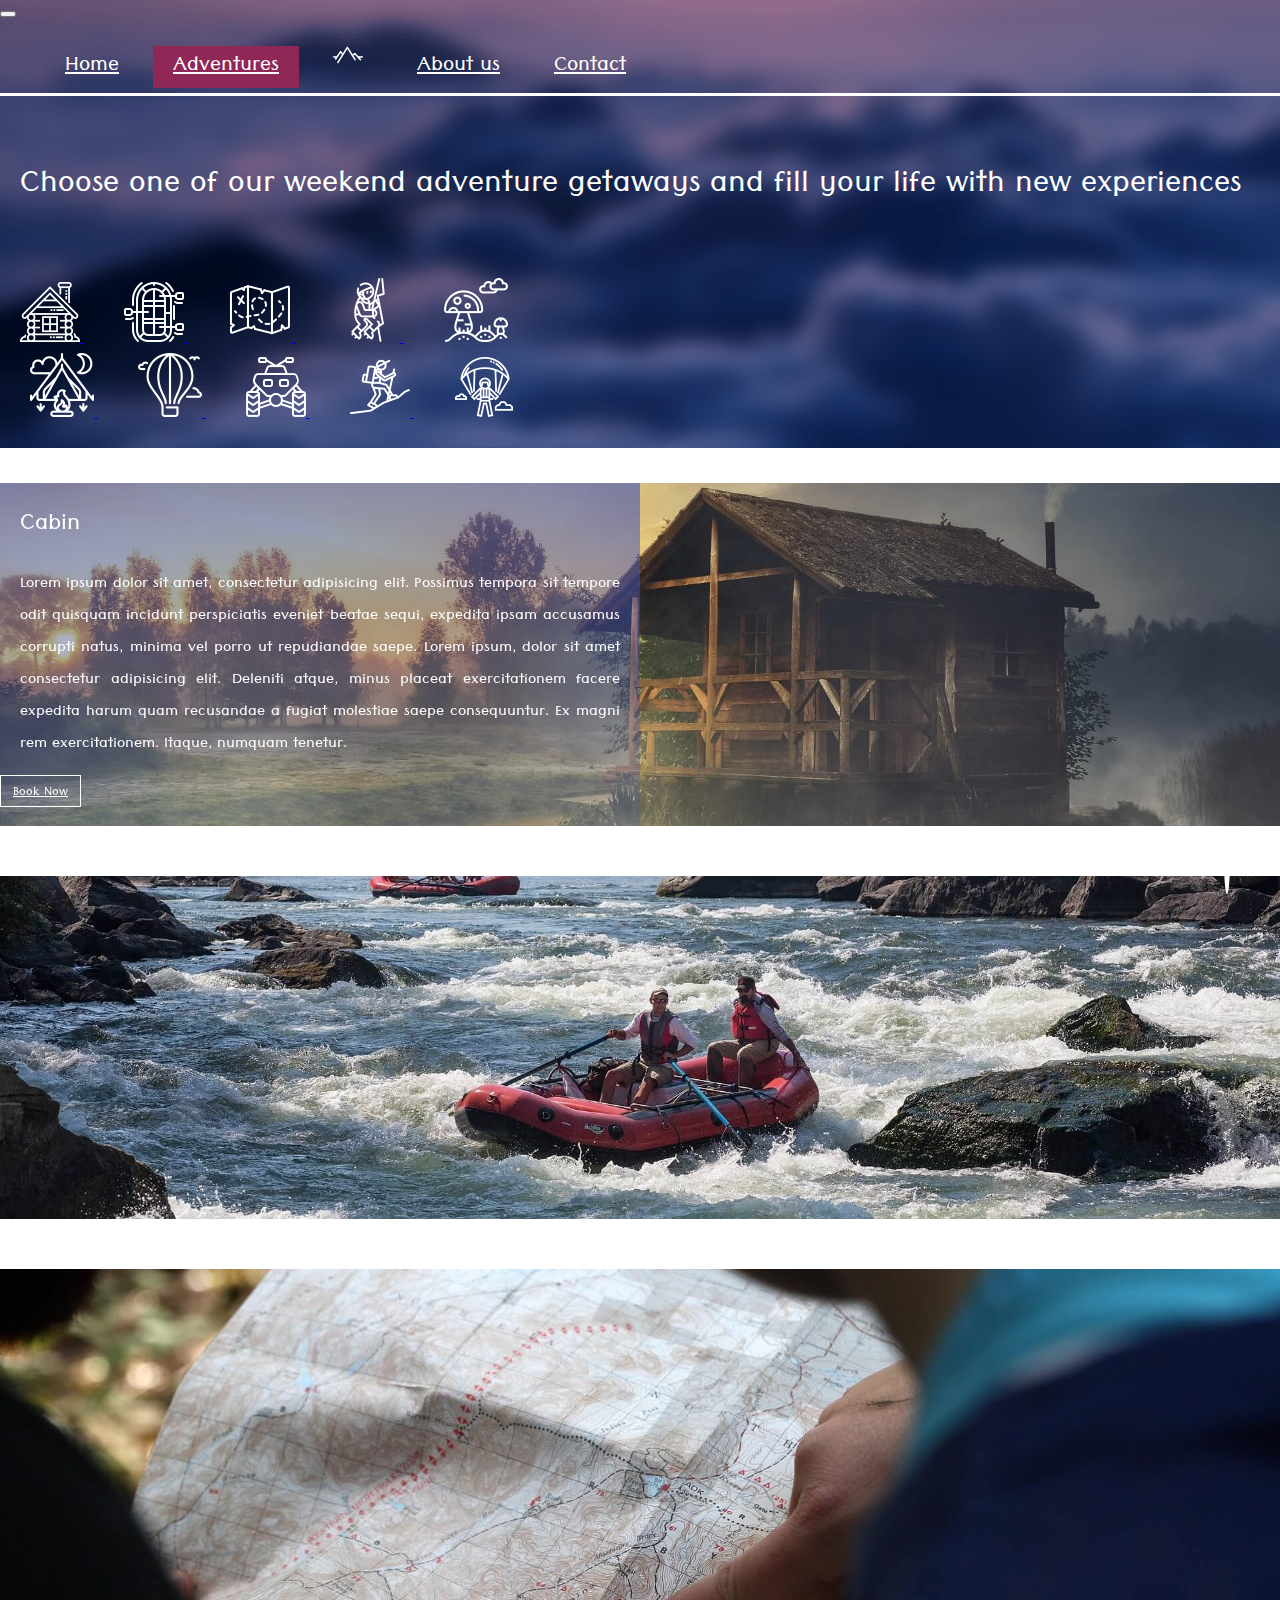
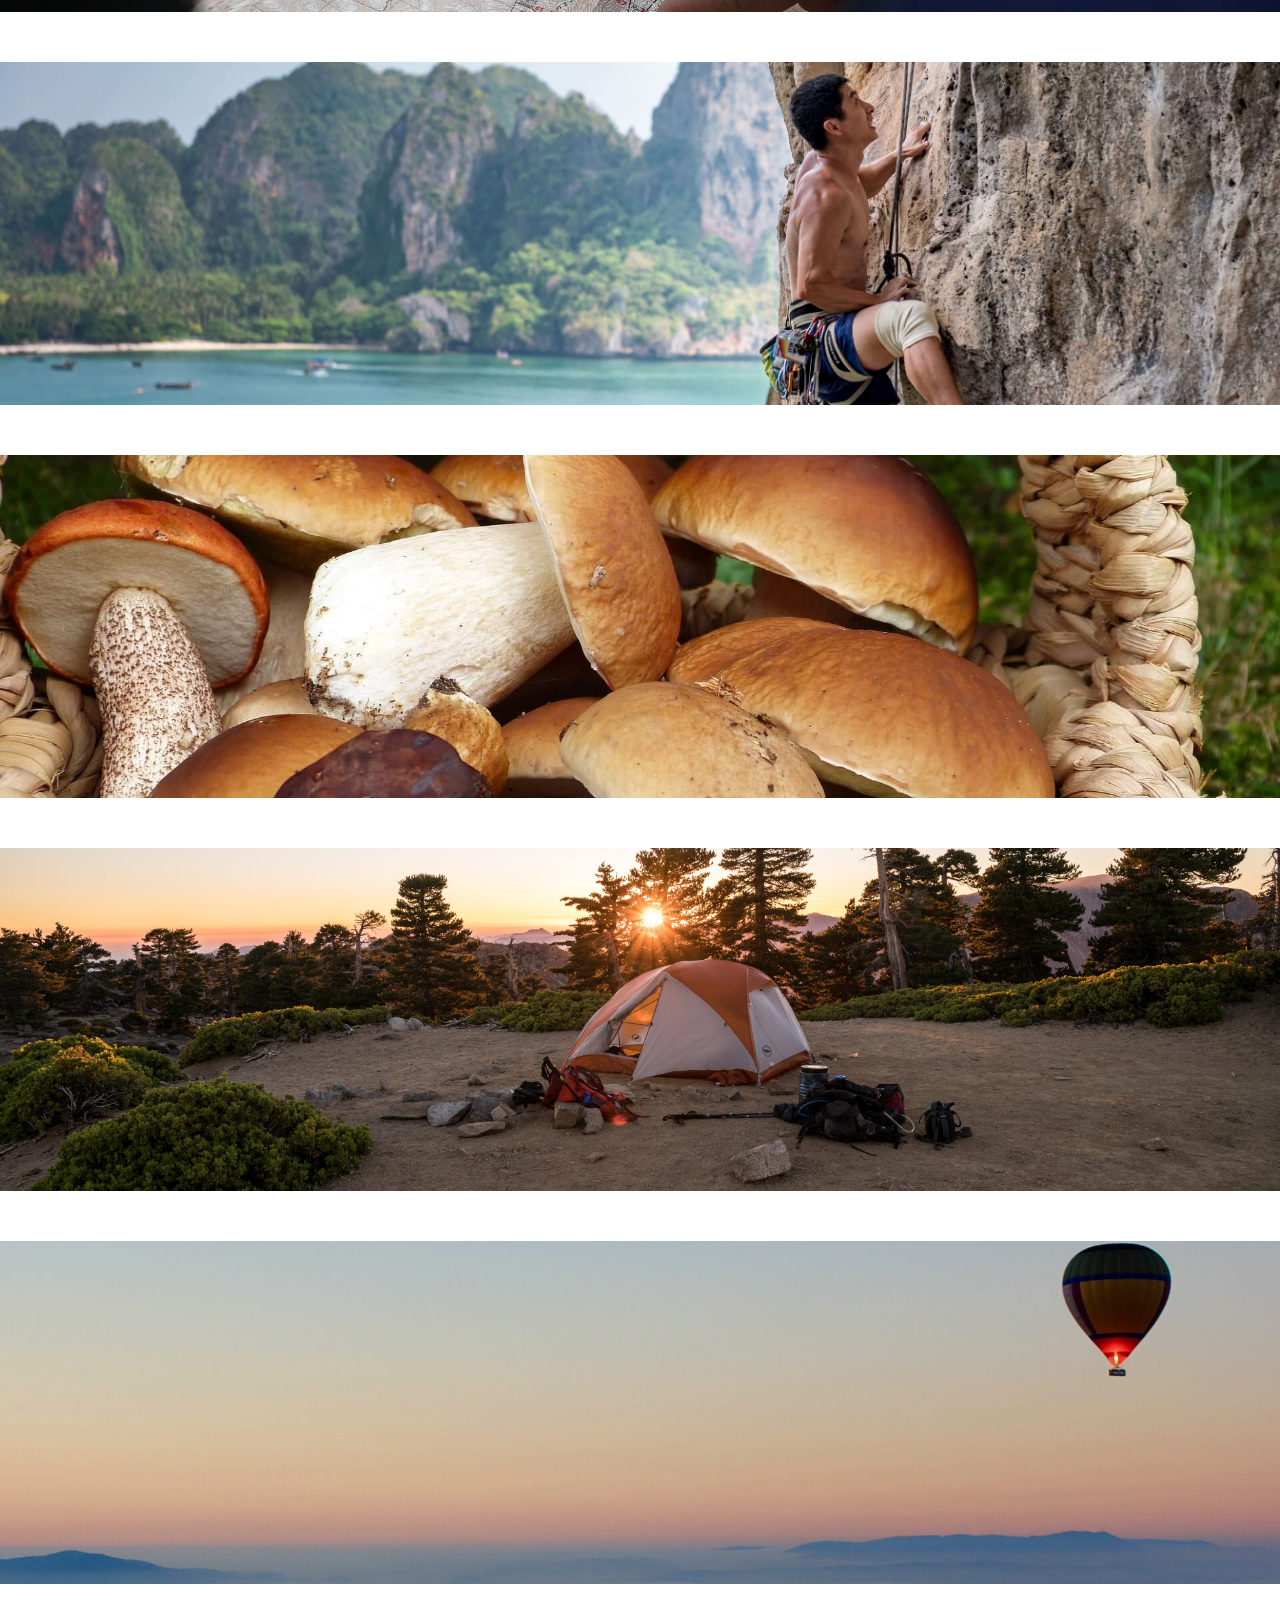
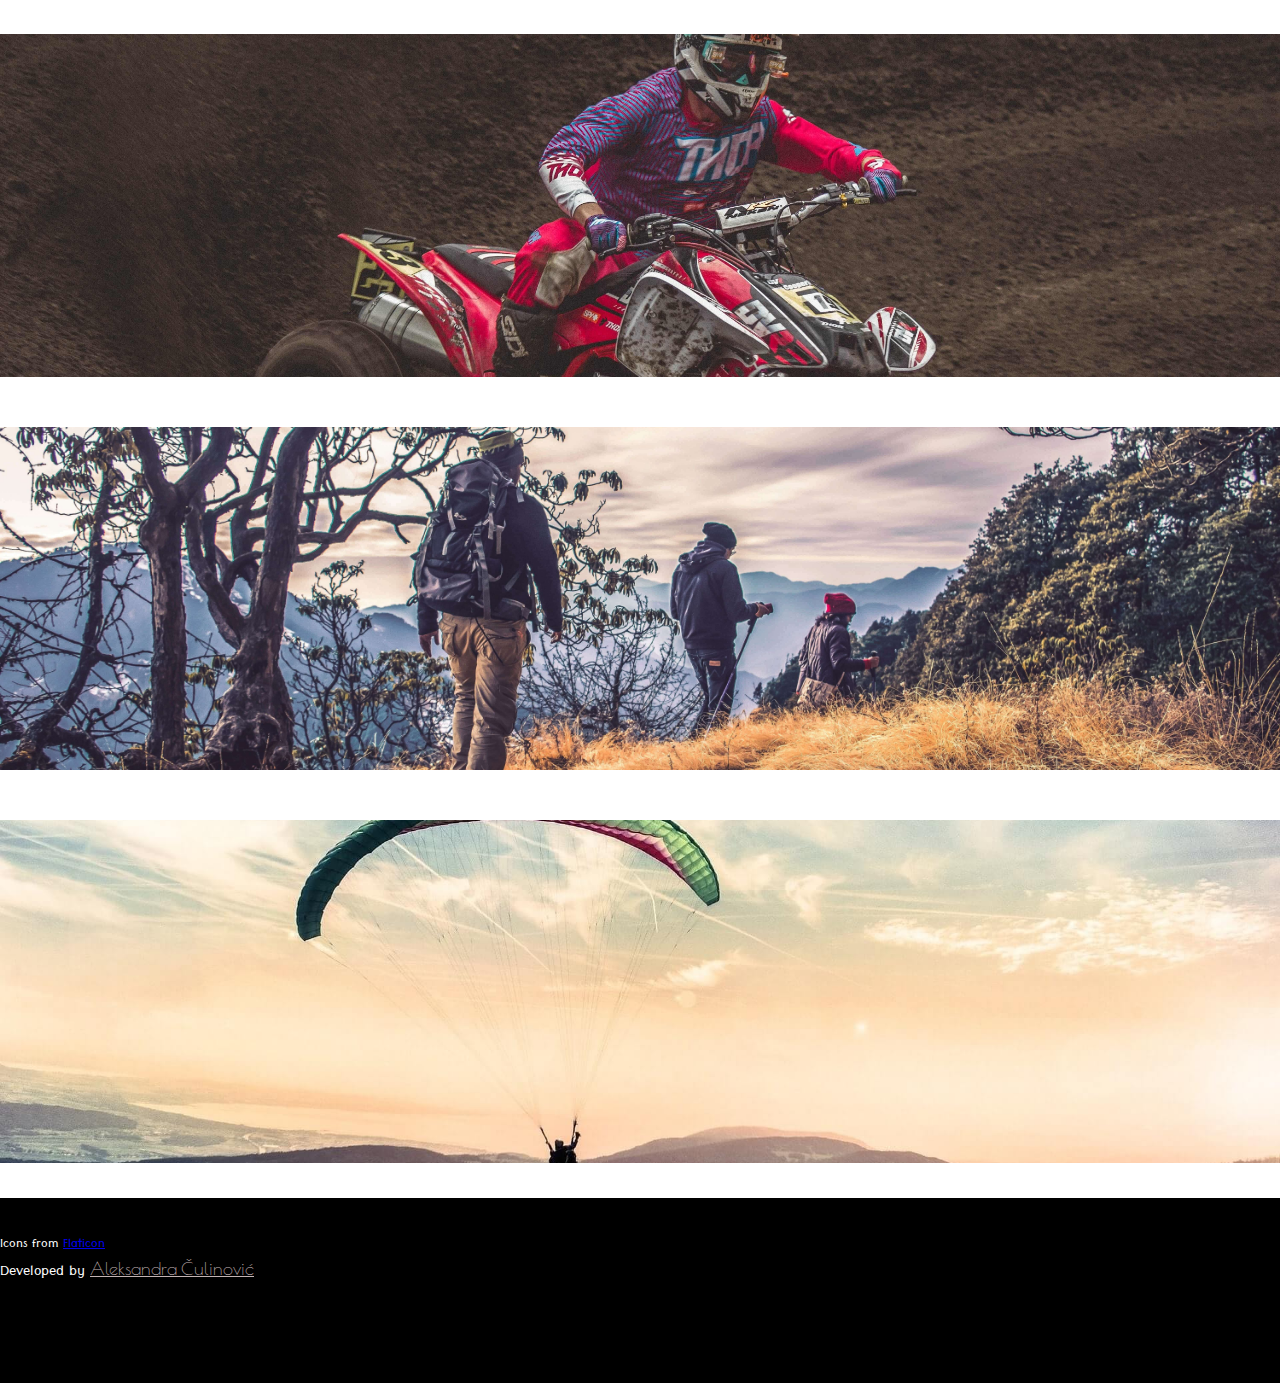
<file: pages/adventures.html>
<!doctype html>
<html lang="en">
  <head>
    <!-- Required meta tags -->
    <meta charset="utf-8">
    <meta name="viewport" content="width=device-width, initial-scale=1, shrink-to-fit=no">
    <meta http-equiv="Content-Type" content="text/html"; charset="utf-8">

    <!-- jQuery -->
    <script src="https://ajax.googleapis.com/ajax/libs/jquery/3.3.1/jquery.min.js"></script>

    <!-- Bootstrap CSS -->
    <link rel="stylesheet" href="https://stackpath.bootstrapcdn.com/bootstrap/4.2.1/css/bootstrap.min.css" integrity="sha384-GJzZqFGwb1QTTN6wy59ffF1BuGJpLSa9DkKMp0DgiMDm4iYMj70gZWKYbI706tWS" crossorigin="anonymous">

    <!-- CSS -->
    <link rel="stylesheet" href="../css/adventures.css">
    <link rel="stylesheet" href="https://unpkg.com/aos@next/dist/aos.css" />

    <!-- GOOGLE FONTS -->
    <link href="https://fonts.googleapis.com/css?family=Tenali+Ramakrishna" rel="stylesheet">
    <link href="https://fonts.googleapis.com/css?family=Advent+Pro|Poiret+One" rel="stylesheet">

    <!-- FONT AWESOME -->
    <link rel="stylesheet" href="https://use.fontawesome.com/releases/v5.6.3/css/all.css" integrity="sha384-UHRtZLI+pbxtHCWp1t77Bi1L4ZtiqrqD80Kn4Z8NTSRyMA2Fd33n5dQ8lWUE00s/" crossorigin="anonymous">

    <!-- FAVICON -->
    <link rel="shortcut icon" type="image/png" href="../images/mm.png">


    <title>Adventures</title>
  </head>
  <body>
    <!-- LOADER  -->
    <!-- <div class="loader"></div> -->


 <header> 
    <!-- NAVBAR -->
      <nav class="navbar navbar-expand-lg">
        <button class="navbar-toggler" type="button" data-toggle="collapse" data-target="#navbarTogglerDemo03" aria-controls="navbarTogglerDemo03" aria-expanded="false" aria-label="Toggle navigation">
          <span class="navbar-toggler-icon"><i class="fas fa-bars"></i></span>
        </button>
  
        <a class="navbar-brand"><img src="../images/mountain.png" alt=""></a>
        
        <div class="collapse navbar-collapse" id="navbarTogglerDemo03">
          <ul class="navbar-nav mt-2 mt-lg-0">
            <li class="nav-item">
              <a class="nav-link" href="../index.html">Home</a>
            </li>
            <li class="nav-item active">
              <a class="nav-link" href="#">Adventures</a>
            </li>
            <li class="logo"><img src="../images/mountain.png" alt=""></li>
            <li class="nav-item">
              <a class="nav-link" href="about-us.html">About us</a>
            </li>
            <li class="nav-item">
              <a class="nav-link" href="contact.html">Contact</a>
            </li>
          </ul>
        </div>
      </nav>



    <!-- FIRST CONTENT -->
    <div class="first">
      <p class="text-center">Choose one of our weekend adventure getaways and fill your life with new experiences</p>
      <div class="container d-flex justify-content-center">
        <div class="row r1 d-flex justify-content-center align-items-center">
            <a href="#cabin">
                <img class="img-fluid" src="../images/icons/cabin.png" alt="Cabin" title="Cabin">
              </a>
              <a href="#rafting">
                <img class="img-fluid" src="../images/icons/raft.png" alt="Rafting" title="Rafting">
              </a>
              <a href="#orienteering">
                <img class="img-fluid" src="../images/icons/map.png" alt="Orienteering Course" title="Orienteering Course">
              </a>
              <a href="#climbing">
                <img class="img-fluid" src="../images/icons/climber.png" alt="Rock Climbing" title="Rock Climbing">
              </a>
              <a href="#mushroom">
                <img class="img-fluid" src="../images/icons/mushroom.png" alt="Mushroom Hunting" title="Mushroom Hunting">
              </a>
        </div>
        <div class="row r2 d-flex justify-content-center align-items-center">
            <a href="#camping">
                <img class="img-fluid" src="../images/icons/tent.png" alt="Camping" title="Camping">
              </a>
              <a href="#balloon">
                <img class="img-fluid" src="../images/icons/hot-air-balloon.png" alt="Hot Air Balloon" title="Hot Air Balloon">
              </a>
              <a href="#quad">
                <img class="img-fluid" src="../images/icons/quad.png" alt="Quad" title="Quad">
              </a>
              <a href="#hiking">
                <img class="img-fluid" src="../images/icons/adventurer.png" alt="Hiking" title="Hiking">
              </a>
              <a href="#paragliding">
                <img class="img-fluid" src="../images/icons/paragliding.png" alt="Paragliding" title="Paragliding">
              </a>
        </div>
      </div>
    </div>
  </header>

    <!-- HR DIV -->
    <div class="hr" id="cabin"></div>

    <!-- SECOND CONTENT -->
    <div class="cabin d-flex justify-content-start">
      <div class="content" data-aos="fade-right">
        <div class="card">
          <div class="card-header">
            <span>Cabin</span>
          </div>
          <p>Lorem ipsum dolor sit amet, consectetur adipisicing elit. Possimus tempora sit tempore odit quisquam incidunt perspiciatis eveniet beatae sequi, expedita ipsam accusamus corrupti natus, minima vel porro ut repudiandae saepe. Lorem ipsum, dolor sit amet consectetur adipisicing elit. Deleniti atque, minus placeat exercitationem facere expedita harum quam recusandae a fugiat molestiae saepe consequuntur. Ex magni rem exercitationem. Itaque, numquam tenetur.</p>
          <div class="card-footer">
            <a class="btn" href="#">Book Now</a>
          </div>
        </div>
      </div>
    </div>

    <!-- HR DIV -->
    <div class="hr" id="rafting"></div>

    <!-- THIRD CONTENT -->
    <div class="rafting d-flex justify-content-end">
      <div class="content" data-aos="fade-left">
        <div class="card">
          <div class="card-header">
            <span>Rafting</span>
          </div>
          <p>Lorem ipsum dolor sit amet, consectetur adipisicing elit. Possimus tempora sit tempore odit quisquam incidunt perspiciatis eveniet beatae sequi, expedita ipsam accusamus corrupti natus, minima vel porro ut repudiandae saepe. Lorem ipsum, dolor sit amet consectetur adipisicing elit. Deleniti atque, minus placeat exercitationem facere expedita harum quam recusandae a fugiat molestiae saepe consequuntur. Ex magni rem exercitationem. Itaque, numquam tenetur.</p>
          <div class="card-footer">
            <a class="btn" href="#">Book Now</a>
          </div>
        </div>
      </div>
    </div>

    <!-- HR DIV -->
    <div class="hr" id="orienteering"></div>

    <!-- THIRD CONTENT -->
    <div class="orienteering d-flex justify-content-start">
      <div class="content" data-aos="fade-right">
        <div class="card">
          <div class="card-header">
            <span>Orienteering Course</span>
          </div>
          <p>Lorem ipsum dolor sit amet, consectetur adipisicing elit. Possimus tempora sit tempore odit quisquam incidunt perspiciatis eveniet beatae sequi, expedita ipsam accusamus corrupti natus, minima vel porro ut repudiandae saepe. Lorem ipsum, dolor sit amet consectetur adipisicing elit. Deleniti atque, minus placeat exercitationem facere expedita harum quam recusandae a fugiat molestiae saepe consequuntur. Ex magni rem exercitationem. Itaque, numquam tenetur.</p>
          <div class="card-footer">
            <a class="btn" href="#">Book Now</a>
          </div>
        </div>
      </div>
    </div>
  
    <!-- HR DIV -->
    <div class="hr" id="climbing"></div>
  
    <!-- FOURTH CONTENT -->
    <div class="climbing d-flex justify-content-end">
      <div class="content" data-aos="fade-left">
        <div class="card">
          <div class="card-header">
            <span>Rock Climbing</span>
          </div>
          <p>Lorem ipsum dolor sit amet, consectetur adipisicing elit. Possimus tempora sit tempore odit quisquam incidunt perspiciatis eveniet beatae sequi, expedita ipsam accusamus corrupti natus, minima vel porro ut repudiandae saepe. Lorem ipsum, dolor sit amet consectetur adipisicing elit. Deleniti atque, minus placeat exercitationem facere expedita harum quam recusandae a fugiat molestiae saepe consequuntur. Ex magni rem exercitationem. Itaque, numquam tenetur.</p>
         <div class="card-footer">
            <a class="btn" href="#">Book Now</a>
         </div>
        </div>
      </div>
    </div>
  
    <!-- HR DIV -->
    <div class="hr" id="mushroom"></div>

    <!-- FIFTH CONTENT -->
    <div class="mushroom d-flex justify-content-start">
      <div class="content" data-aos="fade-right">
        <div class="card">
          <div class="card-header">
            <span>Mushroom Hunting</span>
          </div>
          <p>Lorem ipsum dolor sit amet, consectetur adipisicing elit. Possimus tempora sit tempore odit quisquam incidunt perspiciatis eveniet beatae sequi, expedita ipsam accusamus corrupti natus, minima vel porro ut repudiandae saepe. Lorem ipsum, dolor sit amet consectetur adipisicing elit. Deleniti atque, minus placeat exercitationem facere expedita harum quam recusandae a fugiat molestiae saepe consequuntur. Ex magni rem exercitationem. Itaque, numquam tenetur.</p>
          <div class="card-footer">
            <a class="btn" href="#">Book Now</a>
          </div>
        </div>
      </div>
    </div>
  
    <!-- HR DIV -->
    <div class="hr" id="camping"></div>
  
    <!-- SIXTH CONTENT -->
    <div class="camping d-flex justify-content-end">
      <div class="content" data-aos="fade-left">
        <div class="card">
          <div class="card-header">
            <span>Camping</span>
          </div>
          <p>Lorem ipsum dolor sit amet, consectetur adipisicing elit. Possimus tempora sit tempore odit quisquam incidunt perspiciatis eveniet beatae sequi, expedita ipsam accusamus corrupti natus, minima vel porro ut repudiandae saepe. Lorem ipsum, dolor sit amet consectetur adipisicing elit. Deleniti atque, minus placeat exercitationem facere expedita harum quam recusandae a fugiat molestiae saepe consequuntur. Ex magni rem exercitationem. Itaque, numquam tenetur.</p>
          <div class="card-footer">
            <a class="btn" href="#">Book Now</a>
          </div>
        </div>
      </div>
    </div>
  
    <!-- HR DIV -->
    <div class="hr" id="balloon"></div>

    <!-- SEVENTH CONTENT -->
    <div class="balloon d-flex justify-content-start">
      <div class="content" data-aos="fade-right">
        <div class="card">
          <div class="card-header">
            <span>Hot Air Balloon</span>
          </div>
          <p>Lorem ipsum dolor sit amet, consectetur adipisicing elit. Possimus tempora sit tempore odit quisquam incidunt perspiciatis eveniet beatae sequi, expedita ipsam accusamus corrupti natus, minima vel porro ut repudiandae saepe. Lorem ipsum, dolor sit amet consectetur adipisicing elit. Deleniti atque, minus placeat exercitationem facere expedita harum quam recusandae a fugiat molestiae saepe consequuntur. Ex magni rem exercitationem. Itaque, numquam tenetur.</p>
          <div class="card-footer">
            <a class="btn" href="#">Book Now</a>
          </div>
        </div>
      </div>
    </div>
    
    <!-- HR DIV -->
    <div class="hr" id="quad"></div>
    
    <!-- EIGHTH CONTENT -->
    <div class="quad d-flex justify-content-end">
      <div class="content" data-aos="fade-left">
        <div class="card">
          <div class="card-header">
            <span>Quad</span>
          </div>
          <p>Lorem ipsum dolor sit amet, consectetur adipisicing elit. Possimus tempora sit tempore odit quisquam incidunt perspiciatis eveniet beatae sequi, expedita ipsam accusamus corrupti natus, minima vel porro ut repudiandae saepe. Lorem ipsum, dolor sit amet consectetur adipisicing elit. Deleniti atque, minus placeat exercitationem facere expedita harum quam recusandae a fugiat molestiae saepe consequuntur. Ex magni rem exercitationem. Itaque, numquam tenetur.</p>
          <div class="card-footer">
            <a class="btn" href="#">Book Now</a>
          </div>
        </div>
      </div>
    </div>
    
    <!-- HR DIV -->
    <div class="hr" id="hiking"></div>

    <!-- NINTH CONTENT -->
    <div class="hiking d-flex justify-content-start">
      <div class="content" data-aos="fade-right">
        <div class="card">
          <div class="card-header">
            <span>Hiking</span>
          </div>
          <p>Lorem ipsum dolor sit amet, consectetur adipisicing elit. Possimus tempora sit tempore odit quisquam incidunt perspiciatis eveniet beatae sequi, expedita ipsam accusamus corrupti natus, minima vel porro ut repudiandae saepe. Lorem ipsum, dolor sit amet consectetur adipisicing elit. Deleniti atque, minus placeat exercitationem facere expedita harum quam recusandae a fugiat molestiae saepe consequuntur. Ex magni rem exercitationem. Itaque, numquam tenetur.</p>
          <div class="card-footer">
            <a class="btn" href="#">Book Now</a>
          </div>
        </div>
      </div>
    </div>
    
    <!-- HR DIV -->
    <div class="hr" id="paragliding"></div>
    
    <!-- TENTH CONTENT -->
    <div class="paragliding d-flex justify-content-end">
      <div class="content" data-aos="fade-left">
        <div class="card">
        <div class="card-header">
          <span>Paragliding</span>
        </div>
        <p>Lorem ipsum dolor sit amet, consectetur adipisicing elit. Possimus tempora sit tempore odit quisquam incidunt perspiciatis eveniet beatae sequi, expedita ipsam accusamus corrupti natus, minima vel porro ut repudiandae saepe. Lorem ipsum, dolor sit amet consectetur adipisicing elit. Deleniti atque, minus placeat exercitationem facere expedita harum quam recusandae a fugiat molestiae saepe consequuntur. Ex magni rem exercitationem. Itaque, numquam tenetur.</p>
        <div class="card-footer">
          <a class="btn" href="#">Book Now</a>
        </div>
        </div>
      </div>
    </div>
    
    <!-- HR DIV -->
    <div class="hr"></div>


    <!-- SCROLL TO TOP -->
    <a id="button" href="#">
      <i class="fas fa-chevron-circle-up"></i>
    </a>


    <!-- FOOTER -->
    <footer>
      <div class="container d-flex justify-content-around">
          <span>Icons from <a href="https://www.flaticon.com/">Flaticon</a></span>
          <p>Developed by <a href="#">Aleksandra Čulinović</a></p>
      </div>
    </footer>


    <!-- Optional JavaScript -->
    <!-- jQuery first, then Popper.js, then Bootstrap JS -->
    <!-- <script src="https://code.jquery.com/jquery-3.3.1.slim.min.js" integrity="sha384-q8i/X+965DzO0rT7abK41JStQIAqVgRVzpbzo5smXKp4YfRvH+8abtTE1Pi6jizo" crossorigin="anonymous"></script> -->
    <script src="https://ajax.googleapis.com/ajax/libs/jquery/3.3.1/jquery.min.js"></script>
    <script src="https://cdnjs.cloudflare.com/ajax/libs/popper.js/1.14.6/umd/popper.min.js" integrity="sha384-wHAiFfRlMFy6i5SRaxvfOCifBUQy1xHdJ/yoi7FRNXMRBu5WHdZYu1hA6ZOblgut" crossorigin="anonymous"></script>
    <script src="https://stackpath.bootstrapcdn.com/bootstrap/4.2.1/js/bootstrap.min.js" integrity="sha384-B0UglyR+jN6CkvvICOB2joaf5I4l3gm9GU6Hc1og6Ls7i6U/mkkaduKaBhlAXv9k" crossorigin="anonymous"></script>
    <script src="https://unpkg.com/aos@next/dist/aos.js"></script>
    <script src="../js/javascript.js"></script>


</body>
</html>
</file>
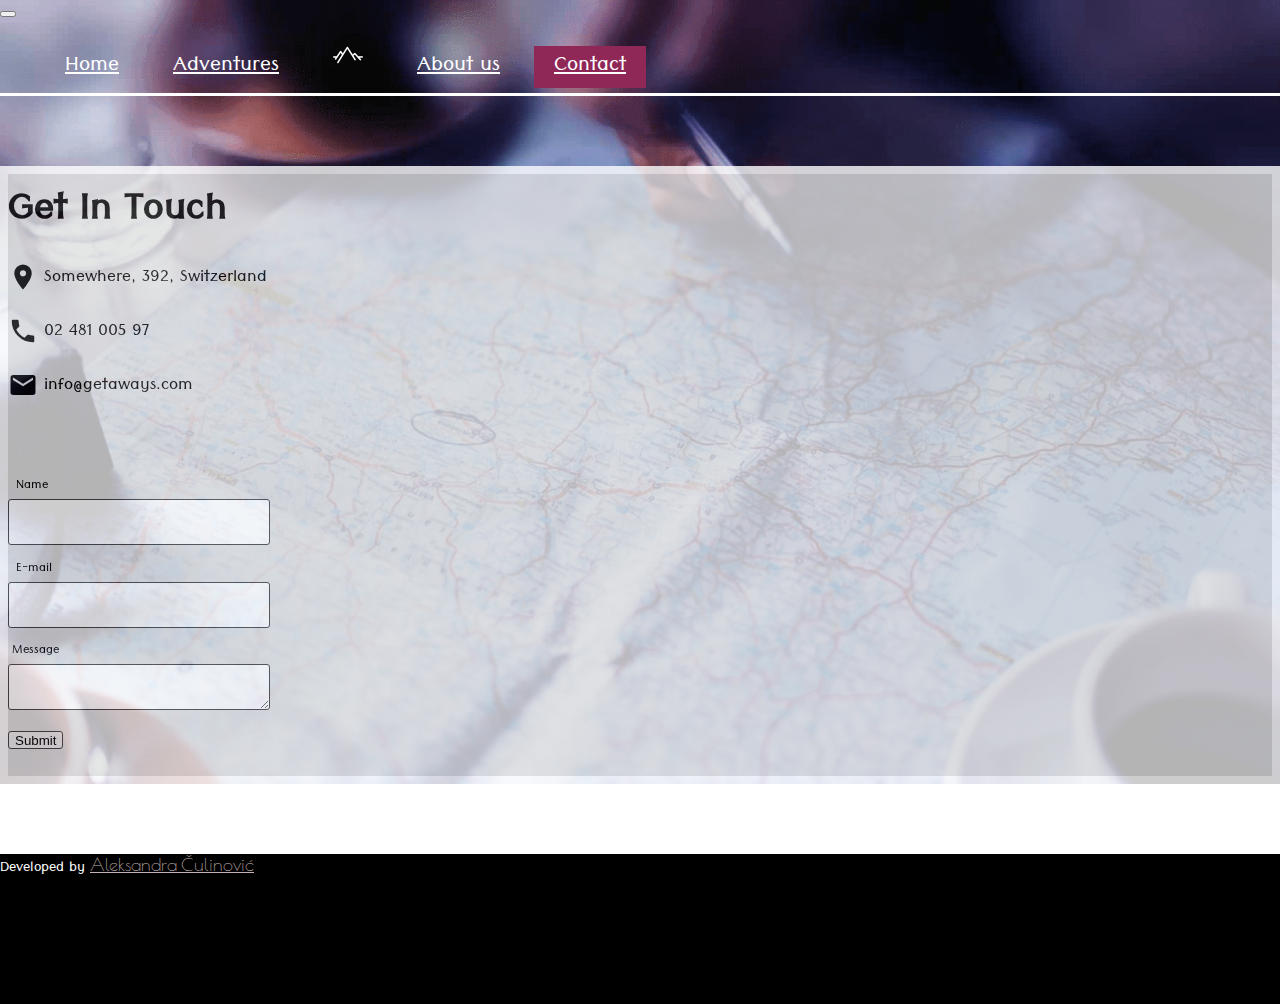
<file: pages/contact.html>
<!doctype html>
<html lang="en">
  <head>
    <!-- Required meta tags -->
    <meta charset="utf-8">
    <meta name="viewport" content="width=device-width, initial-scale=1, shrink-to-fit=no">
    <meta http-equiv="Content-Type" content="text/html"; charset="utf-8">

    <!-- Bootstrap CSS -->
    <link rel="stylesheet" href="https://stackpath.bootstrapcdn.com/bootstrap/4.2.1/css/bootstrap.min.css" integrity="sha384-GJzZqFGwb1QTTN6wy59ffF1BuGJpLSa9DkKMp0DgiMDm4iYMj70gZWKYbI706tWS" crossorigin="anonymous">

    <!-- CSS -->
    <link rel="stylesheet" href="../css/contact.css">
    <link rel="stylesheet" href="https://unpkg.com/aos@next/dist/aos.css" />

    <!-- GOOGLE FONTS -->
    <link href="https://fonts.googleapis.com/css?family=Tenali+Ramakrishna" rel="stylesheet">
    <link href="https://fonts.googleapis.com/css?family=Advent+Pro|Poiret+One" rel="stylesheet">

    <!-- FONT AWESOME -->
    <link rel="stylesheet" href="https://use.fontawesome.com/releases/v5.6.3/css/all.css" integrity="sha384-UHRtZLI+pbxtHCWp1t77Bi1L4ZtiqrqD80Kn4Z8NTSRyMA2Fd33n5dQ8lWUE00s/" crossorigin="anonymous">

    <!-- Icon Links -->
    <link href="https://fonts.googleapis.com/icon?family=Material+Icons" rel="stylesheet">

    <!-- FAVICON -->
    <link rel="shortcut icon" type="image/png" href="../images/mm.png">


    <title>Contact</title>
  </head>
  <body>
    <!-- LOADER  -->
    <!-- <div class="loader"></div> -->

    <!-- FIRST CONTENT -->
    <!-- NAVBAR -->
    <header>
      <nav class="navbar navbar-expand-lg">
        <button class="navbar-toggler" type="button" data-toggle="collapse" data-target="#navbarTogglerDemo03" aria-controls="navbarTogglerDemo03" aria-expanded="false" aria-label="Toggle navigation">
          <span class="navbar-toggler-icon"><i class="fas fa-bars"></i></span>
        </button>
  
        <a class="navbar-brand"><img src="../images/mountain.png" alt=""></a>
        
        <div class="collapse navbar-collapse" id="navbarTogglerDemo03">
          <ul class="navbar-nav mt-2 mt-lg-0">
            <li class="nav-item">
              <a class="nav-link" href="../index.html">Home</a>
            </li>
            <li class="nav-item">
              <a class="nav-link" href="adventures.html">Adventures</a>
            </li>
            <li class="logo"><img class="img img-fluid" src="../images/mountain.png" alt=""></li>
            <li class="nav-item">
              <a class="nav-link" href="about-us.html">About us</a>
            </li>
            <li class="nav-item active">
              <a class="nav-link" href="#">Contact</a>
            </li>
          </ul>
        </div>
      </nav>



    <!-- SECOND CONTENT -->
    <div class="second d-flex justify-content-center align-items-center">
      <div class="container">
          <div class="col-md-12">
            <div class="card main">
              <div class="card-body">
                <div class="row d-flex justify-content-center">
                  <p><b>Get In Touch</b></p>
                </div>
                <div class="row d-flex justify-content-around">
                  <div class="card one d-flex flex-column justify-content-between" data-aos="fade-right">
                    <div class="txt"> 
                      <p><i class="material-icons">place</i>&nbsp;Somewhere, 392, Switzerland</p>
                      <p><i class="material-icons">call</i>&nbsp;02 481 005 97</p>
                      <p><i class="material-icons">email</i>&nbsp;info@getaways.com</p>
                    </div>
                  
                    <span class="span">
                      <a href="https://www.instagram.com" target="_blank">
                        <i class="fab fa-instagram"></i>
                      </a>
                      <a href="https://www.facebook.com" target="_blank">
                        <i class="fab fa-facebook-square"></i>
                      </a>
                      <a href="https://twitter.com" target="_blank">
                        <i class="fab fa-twitter-square"></i>
                      </a>
                      <a href="https://www.linkedin.com" target="_blank">
                        <i class="fab fa-linkedin"></i>
                      </a>
                    </span>
                  </div>

                  <div class="card two" data-aos="fade-left">
                    <form>
                      <div class="input">
                          <label for="name"><i class="far fa-user"></i>&nbsp;&nbsp;Name</label> 
                          <br>
                            <input type="text">
                          <br>
                            <label for="email"><i class="far fa-envelope"></i>&nbsp;&nbsp;E-mail</label>
                          <br>
                            <input type="text">
                          <br>
                            <label for="message"><i class="far fa-comment"></i>&nbsp;Message</label>
                          <br>
                            <textarea></textarea>
                          <br>
                      </div>

                    <div class="buttons">
                        <button class="btn btn-light" type="submit">Submit</button>&nbsp;&nbsp;
                      </div>
                  </form>
                </div>
                </div>
              </div>
            </div>
          </div>
        </div>    
      </div>
    </header>


    



    <!-- FOOTER -->
    <footer class="d-flex justify-content-center align-items-center">
      <p>Developed by <a href="#">Aleksandra Čulinović</a></p>
    </footer>


    <!-- JQUERY -->
    <script src="https://ajax.googleapis.com/ajax/libs/jquery/3.3.1/jquery.min.js"></script>
    <!-- POPPER -->
    <script src="https://cdnjs.cloudflare.com/ajax/libs/popper.js/1.14.6/umd/popper.min.js" integrity="sha384-wHAiFfRlMFy6i5SRaxvfOCifBUQy1xHdJ/yoi7FRNXMRBu5WHdZYu1hA6ZOblgut" crossorigin="anonymous"></script>
    <!-- BOOTSTRAP -->
    <script src="https://stackpath.bootstrapcdn.com/bootstrap/4.2.1/js/bootstrap.min.js" integrity="sha384-B0UglyR+jN6CkvvICOB2joaf5I4l3gm9GU6Hc1og6Ls7i6U/mkkaduKaBhlAXv9k" crossorigin="anonymous"></script>
    <!-- JAVASCRIPT -->
    <script src="https://unpkg.com/aos@next/dist/aos.js"></script>
    <script src="../js/javascript.js"></script>


</body>
</html>
</file>
<file: css/adventures.css>
.text {
  width: 100%;
  height: 70vh;
  color: white; }
  .text h1 {
    font-size: 70px; }
  .text p {
    font-size: 30px; }

html, body {
  font-family: 'Tenali Ramakrishna', sans-serif;
  margin: 0;
  padding: 0;
  max-width: 100%;
  overflow-x: hidden;
  scroll-behavior: smooth; }

#button {
  font-size: 40px;
  color: #902857;
  position: fixed;
  right: 50px;
  bottom: 1%; }
  @media screen and (max-width: 350px) {
    #button {
      right: 20px; } }
  #button i {
    border: 3px solid #fff;
    border-radius: 50%; }

header {
  background: url("../images/imageedit_1_9240665927-min.png") no-repeat;
  background-size: cover; }
  header .navbar {
    padding: 0;
    border-bottom: 3px solid white; }
    header .navbar .navbar-nav {
      margin: 0 auto;
      height: 100%; }
      header .navbar .navbar-nav li {
        display: inline-block;
        float: none;
        padding: 0 20px;
        margin: 5px 5px; }
        header .navbar .navbar-nav li:hover {
          background-color: #902857; }
      header .navbar .navbar-nav .active {
        background-color: #902857; }
    header .navbar .nav-link {
      color: white;
      font-size: 27px; }
    header .navbar .navbar-brand {
      padding: 0 20px 10px;
      margin: 0; }
    header .navbar .navbar-brand img {
      padding-top: 10px;
      display: none; }
      @media screen and (max-width: 991px) {
        header .navbar .navbar-brand img {
          display: block; } }
    header .navbar .logo img {
      padding-top: 10px; }
      @media screen and (max-width: 991px) {
        header .navbar .logo img {
          display: none; } }
    header .navbar .navbar-toggler i {
      color: white;
      width: 20px;
      height: 20px;
      padding-top: 7px; }
  header .first {
    padding-bottom: 20px; }
    header .first p {
      font-size: 40px;
      padding: 20px;
      color: white; }
    header .first a {
      padding: 10px 20px; }
    header .first .r1 {
      padding-right: 10px; }
    header .first .r2 {
      padding-left: 10px; }

/* Between */
.hr {
  width: 100%;
  height: 20px;
  background-color: white; }

.content {
  width: 50%;
  height: 100%;
  background: linear-gradient(rgba(63, 81, 181, 0.6), rgba(63, 81, 181, 0.2)); }
  @media only screen and (max-width: 520px) {
    .content {
      width: 100%; } }
  .content .card {
    width: 100%;
    height: 100%;
    background: transparent;
    border: none;
    padding: 20px 0;
    margin: 15px 0; }
  .content .card-header, .content .card-footer {
    border: none;
    background: transparent; }
  .content span {
    color: white;
    font-size: 30px;
    padding: 15px 20px 0 20px; }
  .content p {
    color: white;
    font-size: 20px;
    padding: 0 20px;
    text-align: justify; }

.cabin {
  width: 100%;
  background: url("../images/cabin.jpg") no-repeat;
  background-size: cover;
  background-position-y: 50%; }

.rafting {
  width: 100%;
  background: url("../images/rafting.jpg") no-repeat;
  background-size: cover;
  background-position-y: 50%; }

.orienteering {
  width: 100%;
  background: url("../images/orienteering.jpg") no-repeat;
  background-size: cover;
  background-position-y: 50%; }

.climbing {
  width: 100%;
  background: url("../images/climbing.jpg") no-repeat;
  background-size: cover;
  background-position-y: 50%; }
  @media only screen and (max-width: 520px) {
    .climbing {
      background-position-y: 0%;
      background-position-x: 100%; } }

.mushroom {
  width: 100%;
  background: url("../images/mushroom.jpg") no-repeat;
  background-size: cover;
  background-position-y: 50%; }

.camping {
  width: 100%;
  background: url("../images/camping.jpg") no-repeat;
  background-size: cover;
  background-position-y: 50%; }
  @media only screen and (max-width: 520px) {
    .camping {
      background-position-y: 0%;
      background-position-x: 40%; } }

.balloon {
  width: 100%;
  background: url("../images/balloon.jpg") no-repeat;
  background-size: cover;
  background-position-y: 40%; }
  @media only screen and (max-width: 520px) {
    .balloon {
      background-position-y: 0%;
      background-position-x: 100%; } }

.quad {
  width: 100%;
  background: url("../images/quad.jpg") no-repeat;
  background-size: cover;
  background-position-y: 50%; }
  @media only screen and (max-width: 520px) {
    .quad {
      background-position-y: 0%;
      background-position-x: 50%; } }

.hiking {
  width: 100%;
  background: url("../images/hiking.jpg") no-repeat;
  background-size: cover;
  background-position-y: 50%; }
  @media only screen and (max-width: 520px) {
    .hiking {
      background-position-y: 0%;
      background-position-x: 40%; } }

.paragliding {
  width: 100%;
  background: url("../images/paragliding.jpg") no-repeat;
  background-size: cover;
  background-position-y: 50%; }
  @media only screen and (max-width: 520px) {
    .paragliding {
      background-position-y: 0%;
      background-position-x: 30%; } }

.btn {
  border: 1px solid white;
  color: white;
  padding: 5px 12px 0 12px;
  border-radius: 0; }
  .btn:focus {
    outline: none; }
  .btn:hover {
    color: white;
    background-color: #902857; }

footer {
  height: 150px;
  background-color: #000;
  color: #fff;
  padding-top: 35px; }
  footer .container span {
    padding-top: 7px; }
  footer .container p {
    color: white;
    font-size: 18px;
    margin: 0; }
    footer .container p a {
      font-family: 'Poiret One', cursive;
      color: #c3b4b4; }
      footer .container p a:hover {
        text-decoration: none;
        color: #902857; }
  @media screen and (max-width: 770px) {
    footer .container {
      display: flex;
      flex-direction: column; } }

/*# sourceMappingURL=adventures.css.map */
</file>
<file: css/contact.css>
.text {
  width: 100%;
  height: 70vh;
  color: white; }
  .text h1 {
    font-size: 70px; }
  .text p {
    font-size: 30px; }

html, body {
  font-family: 'Tenali Ramakrishna', sans-serif;
  margin: 0;
  padding: 0;
  max-width: 100%;
  overflow-x: hidden;
  scroll-behavior: smooth; }

header {
  width: 100%;
  background: url("../images/bcc.png") no-repeat;
  background-size: cover; }
  header .navbar {
    padding: 0;
    border-bottom: 3px solid white; }
    header .navbar .navbar-nav {
      margin: 0 auto;
      height: 100%; }
      header .navbar .navbar-nav li {
        display: inline-block;
        float: none;
        padding: 0 20px;
        margin: 5px 5px; }
        header .navbar .navbar-nav li:hover {
          background-color: #902857; }
      header .navbar .navbar-nav .active {
        background-color: #902857; }
    header .navbar .nav-link {
      color: white;
      font-size: 27px; }
    header .navbar .navbar-brand {
      padding: 0 20px 10px;
      margin: 0; }
    header .navbar .navbar-brand img {
      padding-top: 10px;
      display: none; }
      @media screen and (max-width: 991px) {
        header .navbar .navbar-brand img {
          display: block; } }
    header .navbar .logo img {
      padding-top: 10px; }
      @media screen and (max-width: 991px) {
        header .navbar .logo img {
          display: none; } }
    header .navbar .navbar-toggler i {
      color: white;
      width: 20px;
      height: 20px;
      padding-top: 7px; }

.second .main {
  background-color: #E0E0E0;
  opacity: 0.8;
  border: 8px solid white;
  border-radius: 0;
  margin: 70px 0; }
  .second .main p {
    font-size: 50px;
    margin: 0; }
  .second .main .one {
    background-color: transparent;
    border: none;
    padding-bottom: 20px; }
    .second .main .one p {
      font-size: 22px;
      padding: 10px 0; }
      .second .main .one p i {
        font-size: 30px;
        vertical-align: middle;
        color: #000; }
    .second .main .one span {
      padding-top: 10px; }
      .second .main .one span a:hover {
        cursor: pointer;
        text-decoration: none; }
      .second .main .one span a i {
        color: #000;
        font-size: 25px;
        margin-right: 15px;
        text-decoration: none; }
        .second .main .one span a i:hover {
          color: #902857; }
  .second .main .two {
    background-color: transparent;
    border: none;
    padding-bottom: 20px; }
    .second .main .two input, .second .main .two textarea {
      border: 1px solid #424242;
      padding: 7px 5px;
      border-radius: 3px;
      margin-bottom: 10px; }
    .second .main .two input:focus, .second .main .two textarea:focus {
      background-color: rgba(144, 40, 87, 0.3);
      outline: none; }
    .second .main .two input {
      width: 250px;
      height: 30px; }
    .second .main .two textarea {
      height: 30px;
      width: 250px;
      overflow: hidden; }
    .second .main .two label {
      margin: 0; }
      .second .main .two label i {
        vertical-align: middle; }
    .second .main .two .buttons .btn {
      padding-bottom: 0;
      border: 1px solid #424242;
      border-radius: 3px; }
      .second .main .two .buttons .btn:hover {
        background-color: #902857;
        color: white; }

footer {
  height: 150px;
  background-color: black; }
  footer p {
    color: white;
    font-size: 18px;
    margin: 0; }
    footer p a {
      font-family: 'Poiret One', cursive;
      color: #c3b4b4; }
      footer p a:hover {
        text-decoration: none;
        color: #902857; }

@media screen and (max-width: 350px) {
  header .main .row p {
    font-size: 30px; }
  header .main .two .input input {
    width: 160px; }
  header .main .two .input textarea {
    width: 160px; } }
@media screen and (max-width: 250px) {
  header .main .row p {
    font-size: 25px; }
  header .main .two .input input {
    width: 145px; }
  header .main .two .input textarea {
    width: 145px; } }

/*# sourceMappingURL=contact.css.map */
</file>
